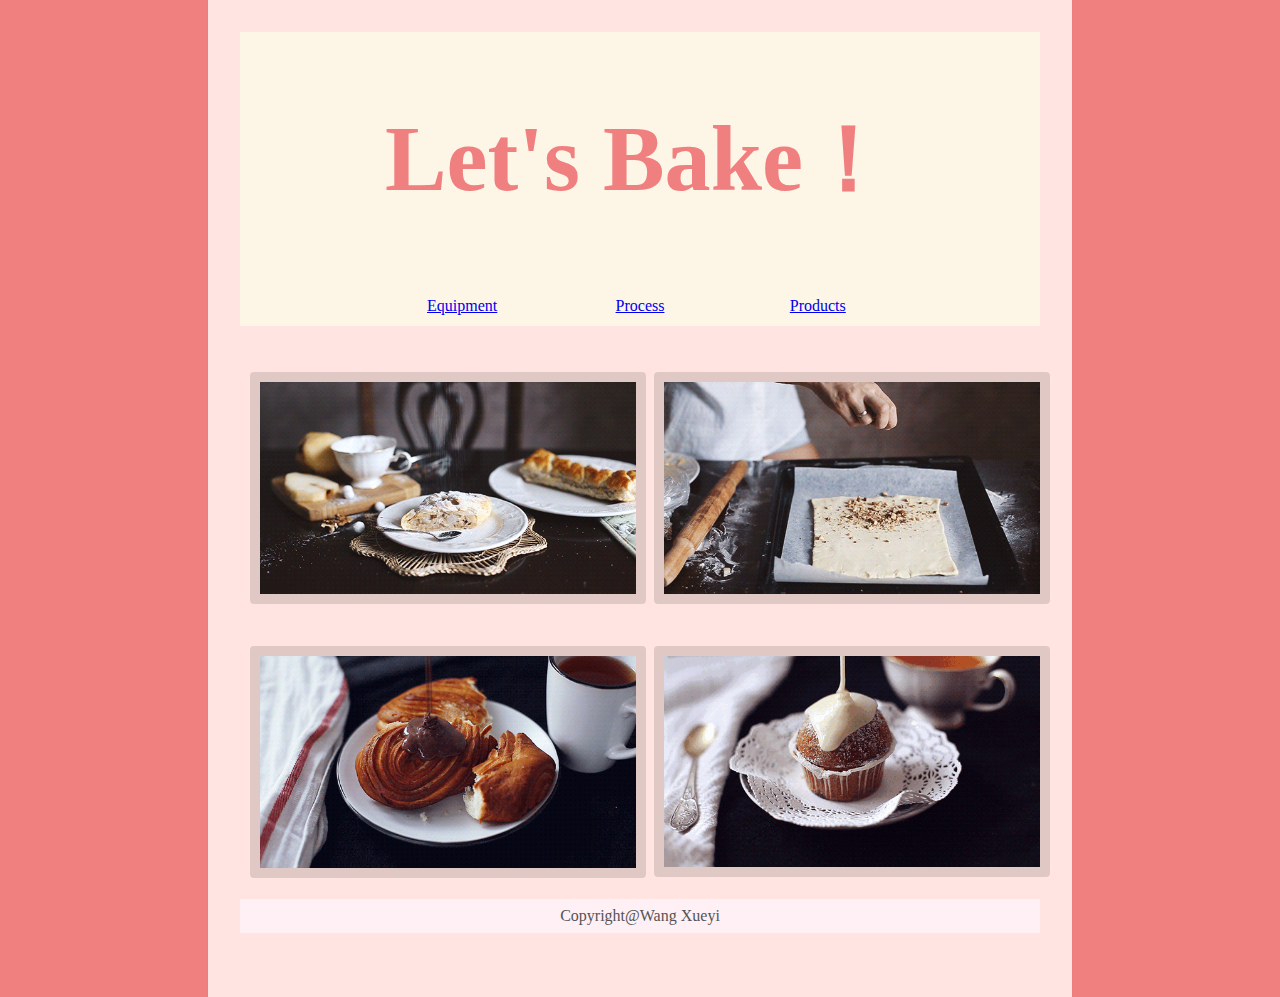
<file: index.html>
<!DOCTYPE html>
<html>
    
    <head>
        <meta charset="utf-8">
        <meta http-equiv="X-UA-Compatible" content="IE=edge">
        <title>Baking</title>
        <meta name="description" content="Bake！">
        <link rel="stylesheet" href="style.css">
        <style>
#header {
    background-color:#FDF5E6;
    color:#FF6666;
    text-align:center;
    padding:5px;
}
#nav {
    line-height:30px;
    background-color:#FDF5E6;
    color:#336699;
    float:center
    width:100%;
    padding:5px; 
	     
}
#section {
    width:100%;
    float:center;
    padding:10px;	 	 
}
#footer {
    background-color:#FFF0F5;
    clear:both;
    text-align:center;
   padding:5px;	 	 
}
            span{
           display: inline-block;
           text-align: center;
           width:22%;
       }

</style>
</head>
    
<body>
<div id="header">
<h1 style="font-family:broadway;font-size:577%;">

Let's Bake！

</h1>
</div>

<div id="nav"style="text-align: center">
    <span style="font-family:cooper black"><a href="equipment.html">Equipment</a></span>
    <span style="font-family:cooper black"><a href="process.html">Process</a></span>
    <span style="font-family:cooper black"><a href="products.html">Products</a></span>
</div>
   
    <div id="section">

<p>
<img src="images/jing4.GIF"width=47% align ="left"><img src="images/jing3.GIF"width=47% align ="right">
</p>
<p>
<img src="images/jing2.GIF"width=47% align ="left"><img src="images/jing5.GIF"width=47% align ="right">
</div>
<div id="footer">
Copyright@Wang Xueyi
</div>

</body>
</html>
</file>
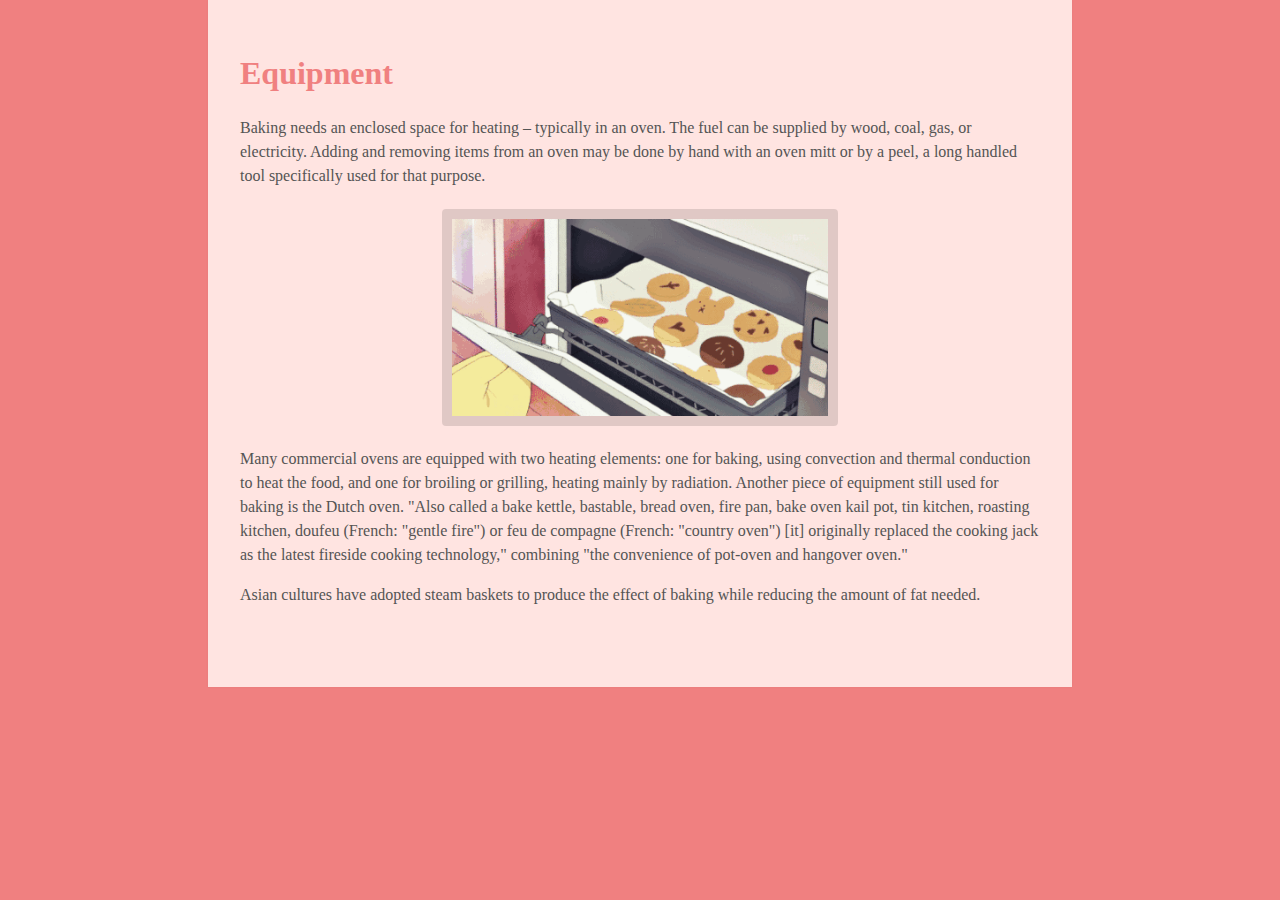
<file: equipment.html>
<!DOCTYPE html>
<html>
    
    <head>
        <meta charset="utf-8">
        <meta http-equiv="X-UA-Compatible" content="IE=edge">
        <title>Baking</title>
        <meta name="description" content="Bake！">
        <link rel="stylesheet" href="style.css">
        
    </head>
           <body>
               <h1>Equipment</h1>
               
               <p>Baking needs an enclosed space for heating – typically in an oven. The fuel can be supplied by wood, coal, gas, or electricity. Adding and removing items from an oven may be done by hand with an oven mitt or by a peel, a long handled tool specifically used for that purpose.</p>
                <img src="images/oven.gif"width=47%>
               <p>Many commercial ovens are equipped with two heating elements: one for baking, using convection and thermal conduction to heat the food, and one for broiling or grilling, heating mainly by radiation. Another piece of equipment still used for baking is the Dutch oven. "Also called a bake kettle, bastable, bread oven, fire pan, bake oven kail pot, tin kitchen, roasting kitchen, doufeu (French: "gentle fire") or feu de compagne (French: "country oven") [it] originally replaced the cooking jack as the latest fireside cooking technology," combining "the convenience of pot-oven and hangover oven."</p> 
               <p>Asian cultures have adopted steam baskets to produce the effect of baking while reducing the amount of fat needed.</p>
    </body>
</html>
</file>
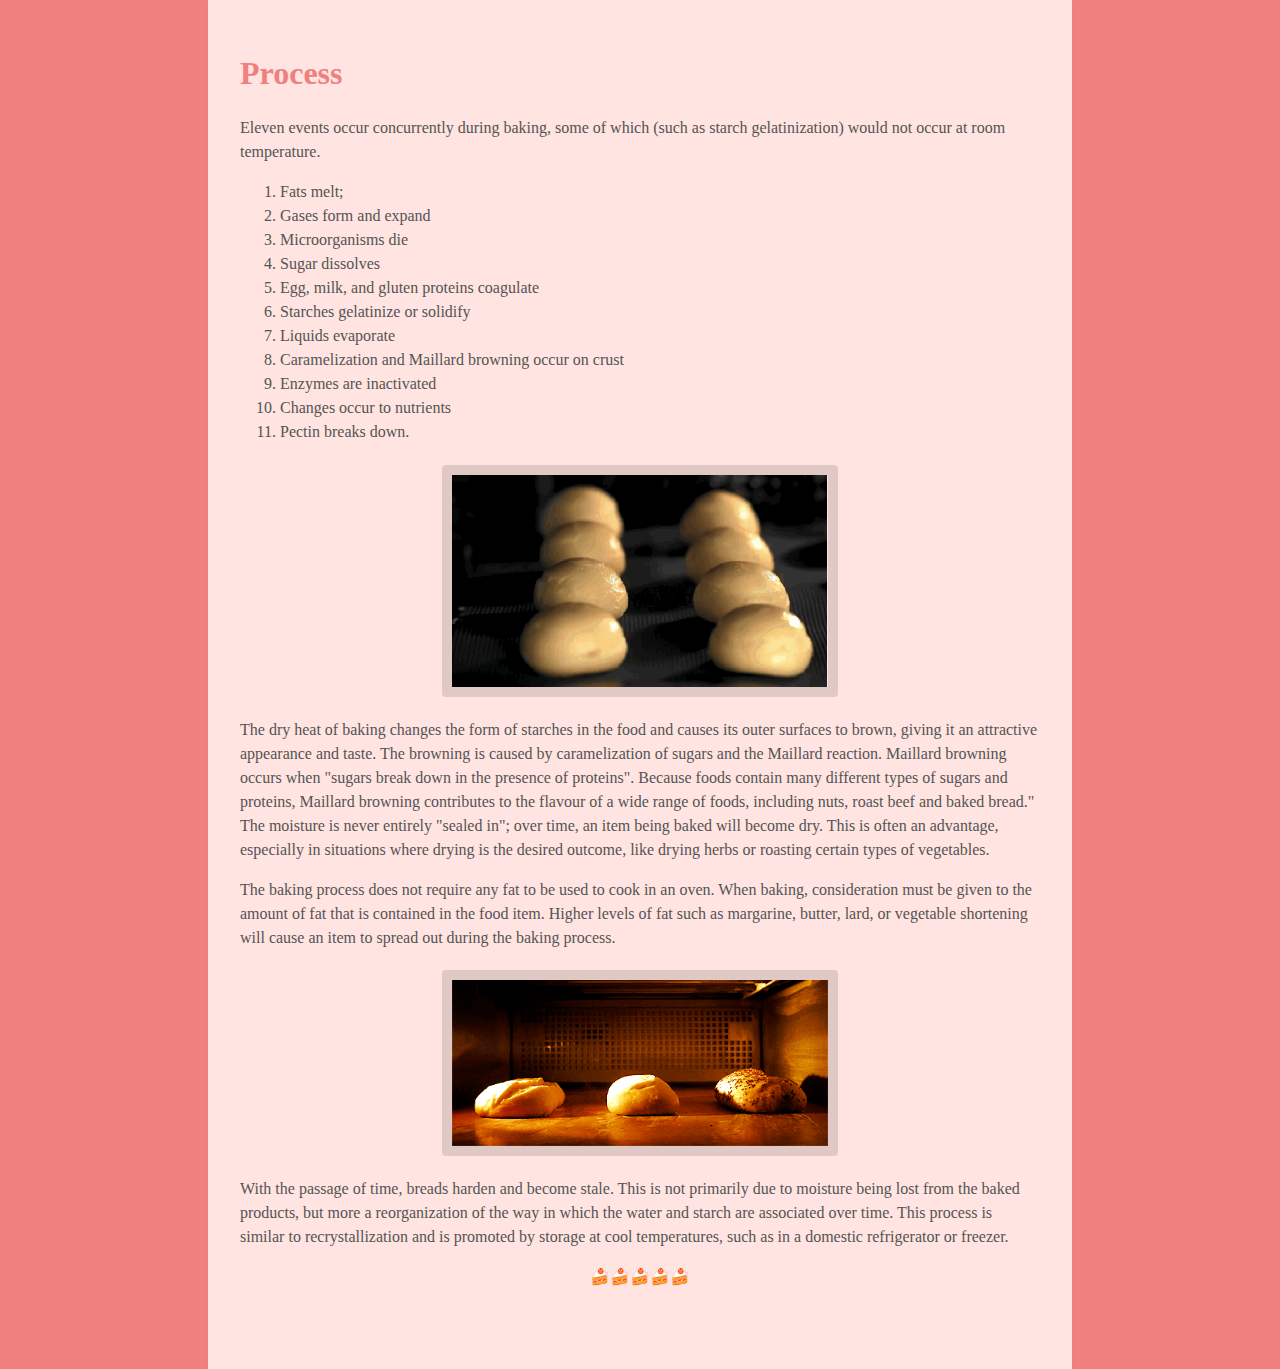
<file: process.html>
<!DOCTYPE html>
<html>
    
    <head>
        <meta charset="utf-8">
        <meta http-equiv="X-UA-Compatible" content="IE=edge">
        <title>Baking</title>
        <meta name="description" content="Bake！">
        <link rel="stylesheet" href="style.css">
        
    </head>
    <body>
        <h1>Process</h1>
      
        <p>Eleven events occur concurrently during baking, some of which (such as starch gelatinization) would not occur at room temperature.</p>
  
<ol>
<li>Fats melt;</li>
<li>Gases form and expand</li>
<li>Microorganisms die</li>
<li>Sugar dissolves</li>
<li>Egg, milk, and gluten proteins coagulate</li>
<li>Starches gelatinize or solidify</li>
<li>Liquids evaporate</li>
<li>Caramelization and Maillard browning occur on crust</li>
<li>Enzymes are inactivated</li>
<li>Changes occur to nutrients</li>
<li>Pectin breaks down.</li>
</ol>
 <img src="images/baking%20bread2.gif"width=47%>
<p>The dry heat of baking changes the form of starches in the food and causes its outer surfaces to brown, giving it an attractive appearance and taste. The browning is caused by caramelization of sugars and the Maillard reaction. Maillard browning occurs when "sugars break down in the presence of proteins". Because foods contain many different types of sugars and proteins, Maillard browning contributes to the flavour of a wide range of foods, including nuts, roast beef and baked bread." The moisture is never entirely "sealed in"; over time, an item being baked will become dry. This is often an advantage, especially in situations where drying is the desired outcome, like drying herbs or roasting certain types of vegetables.</p>

<p>The baking process does not require any fat to be used to cook in an oven. When baking, consideration must be given to the amount of fat that is contained in the food item. Higher levels of fat such as margarine, butter, lard, or vegetable shortening will cause an item to spread out during the baking process.</p>
<img src="images/baking%20bread.gif"width=47%>
<p>With the passage of time, breads harden and become stale. This is not primarily due to moisture being lost from the baked products, but more a reorganization of the way in which the water and starch are associated over time. This process is similar to recrystallization and is promoted by storage at cool temperatures, such as in a domestic refrigerator or freezer.</p>
   <p style="text-align:center">&#127856;&#127856;&#127856;&#127856;&#127856;</p>
    </body>
</html>
</file>
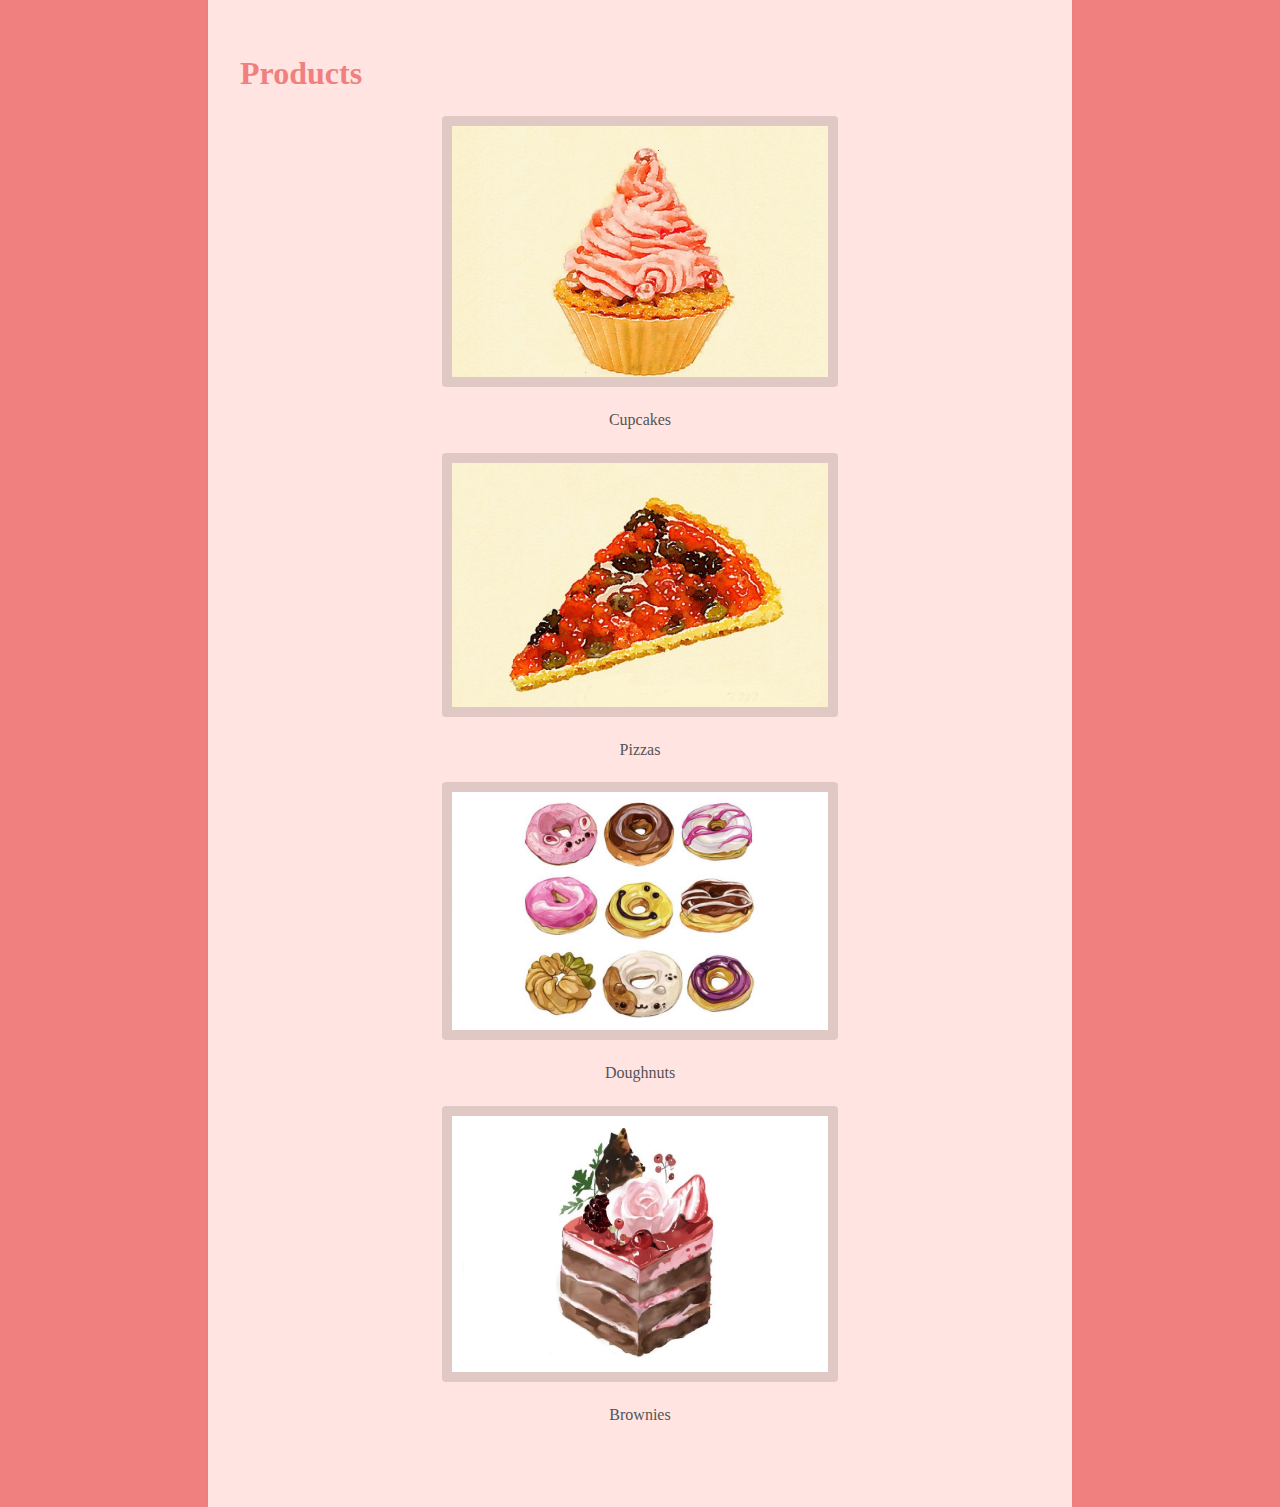
<file: products.html>
<!DOCTYPE html>
<html>
    
    <head>
        <meta charset="utf-8">
        <meta http-equiv="X-UA-Compatible" content="IE=edge">
        <title>Baking</title>
        <meta name="description" content="Bake！">
        <link rel="stylesheet" href="style.css">
        
    </head>
    <body>
        <h1>Products</h1>
    <img src="images/cupcake.jpeg"width=47% align="center">
    <p style="text-align:center">Cupcakes</p>
    <img src="images/pizza.jpeg"width=47% align="center">
    <p style="text-align:center">Pizzas</p>
    <img src="images/doughnut.jpg"width=47% align="center">
    <p style="text-align:center">Doughnuts</p>
    <img src="images/brownie.jpeg"width=47% align="center">
    <p style="text-align:center">Brownies</p>
    </body>
</html>
</file>
<file: style.css>
html {
    background: #FFE4E1;
    background-image: linear-gradient(270deg, rgb(240,128,128) 0%, rgb(240,128,128) 100%);
    -webkit-font-smoothing: antialiased;
}

body {
    background: #FFE4E1;
    box-shadow: 0 0 2px rgba(0, 0, 0, 0.06);
    color: #545454;
    font-family: "times new roman", Helvetica, Arial, sans-serif;
    font-size: 16px;
    line-height: 1.5;
    margin: 0 auto;
    max-width: 800px;
    padding: 2em 2em 4em;
}

h1
{
    font-weight: 600;
    line-height: 1.3;
    font-family:"cooper black";
    color:#F08080;
}



img {
    animation: colorize 2s cubic-bezier(0, 0, .78, .36) 1;
    background: transparent;
    border: 10px solid rgba(0, 0, 0, 0.12);
    border-radius: 4px;
    display: block;
    margin: 1.3em auto;
    max-width: 95%;
}

@keyframes colorize {
    0% {
        -webkit-filter: grayscale(100%);
        filter: grayscale(100%);
    }
    100% {
        -webkit-filter: grayscale(0%);
        filter: grayscale(0%);
    }
}
</file>
